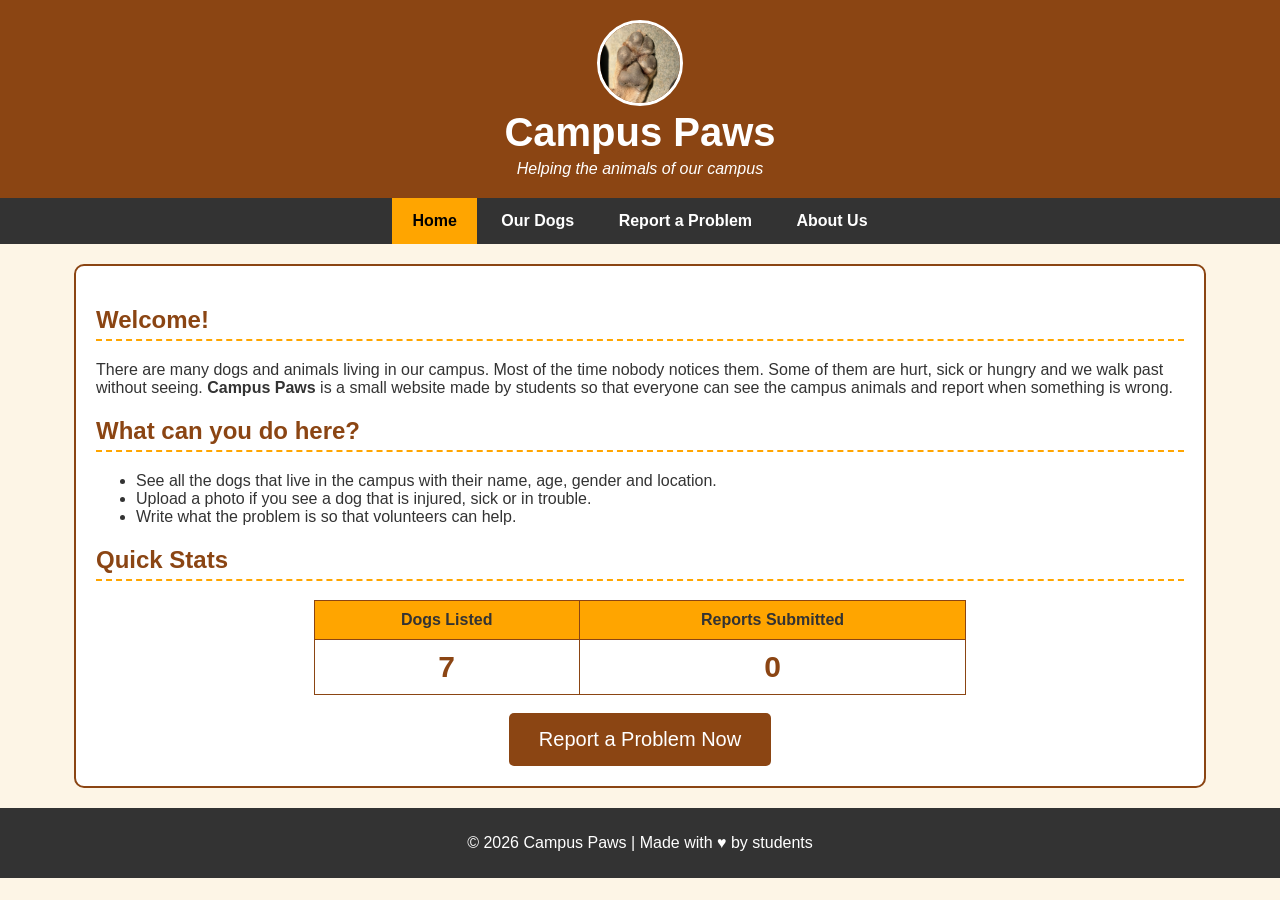
<file: index.html>
<!DOCTYPE html>
<html>
<head>
    <meta charset="UTF-8">
    <meta name="viewport" content="width=device-width, initial-scale=1.0">
    <title>Campus Paws - Home</title>
    <link rel="stylesheet" href="style.css?v=4">
</head>
<body>

    <!-- Header -->
    <div class="header">
        <img src="images/logo.jpg" alt="Campus Paws logo" class="logo">
        <h1>Campus Paws</h1>
        <p>Helping the animals of our campus</p>
    </div>

    <!-- Navigation bar -->
    <div class="navbar">
        <a href="index.html" class="active">Home</a>
        <a href="dogs.html">Our Dogs</a>
        <a href="report.html">Report a Problem</a>
        <a href="about.html">About Us</a>
    </div>

    <div class="container">

        <h2>Welcome!</h2>
        <p>
            There are many dogs and animals living in our campus. Most of the time
            nobody notices them. Some of them are hurt, sick or hungry and we walk past
            without seeing. <b>Campus Paws</b> is a small website made by students so that
            everyone can see the campus animals and report when something is wrong.
        </p>

        <h2>What can you do here?</h2>
        <ul>
            <li>See all the dogs that live in the campus with their name, age, gender and location.</li>
            <li>Upload a photo if you see a dog that is injured, sick or in trouble.</li>
            <li>Write what the problem is so that volunteers can help.</li>
        </ul>

        <h2>Quick Stats</h2>
        <table class="stats-table">
            <tr>
                <th>Dogs Listed</th>
                <th>Reports Submitted</th>
            </tr>
            <tr>
                <td id="dogCount">0</td>
                <td id="reportCount">0</td>
            </tr>
        </table>

        <br>
        <center>
            <a href="report.html"><button class="big-button">Report a Problem Now</button></a>
        </center>

    </div>

    <div class="footer">
        <p>&copy; 2026 Campus Paws | Made with &hearts; by students</p>
    </div>

    <script src="script.js?v=4"></script>
</body>
</html>
</file>
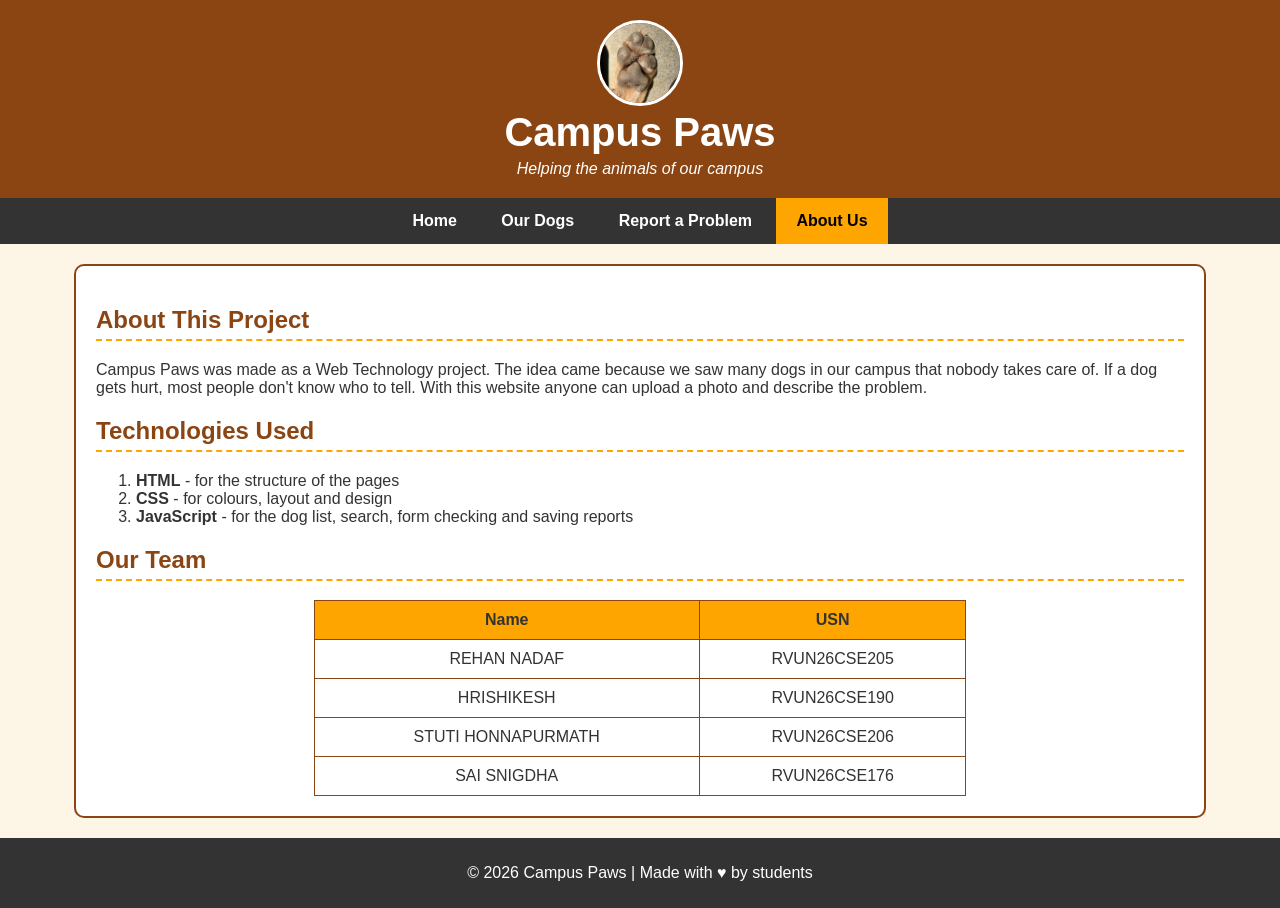
<file: about.html>
<!DOCTYPE html>
<html>
<head>
    <meta charset="UTF-8">
    <meta name="viewport" content="width=device-width, initial-scale=1.0">
    <title>Campus Paws - About Us</title>
    <link rel="stylesheet" href="style.css?v=4">
</head>
<body>

    <div class="header">
        <img src="images/logo.jpg" alt="Campus Paws logo" class="logo">
        <h1>Campus Paws</h1>
        <p>Helping the animals of our campus</p>
    </div>

    <div class="navbar">
        <a href="index.html">Home</a>
        <a href="dogs.html">Our Dogs</a>
        <a href="report.html">Report a Problem</a>
        <a href="about.html" class="active">About Us</a>
    </div>

    <div class="container">

        <h2>About This Project</h2>
        <p>
            Campus Paws was made as a Web Technology project. The idea came because we saw
            many dogs in our campus that nobody takes care of. If a dog gets hurt, most
            people don't know who to tell. With this website anyone can upload a photo and
            describe the problem.
        </p>

        <h2>Technologies Used</h2>
        <ol>
            <li><b>HTML</b> - for the structure of the pages</li>
            <li><b>CSS</b> - for colours, layout and design</li>
            <li><b>JavaScript</b> - for the dog list, search, form checking and saving reports</li>
        </ol>

        <h2>Our Team</h2>
        <table class="team-table">
            <tr>
                <th>Name</th>
                <th>USN</th>
            </tr>
            <tr>
                <td>REHAN NADAF</td>
                <td>RVUN26CSE205</td>
            </tr>
            <tr>
                <td>HRISHIKESH</td>
                <td>RVUN26CSE190</td>
            </tr>
            <tr>
                <td>STUTI HONNAPURMATH</td>
                <td>RVUN26CSE206</td>
            </tr>
            <tr>
                <td>SAI SNIGDHA</td>
                <td>RVUN26CSE176</td>
            </tr>
        </table>

    </div>

    <div class="footer">
        <p>&copy; 2026 Campus Paws | Made with &hearts; by students</p>
    </div>

    <script src="script.js?v=4"></script>
</body>
</html>
</file>
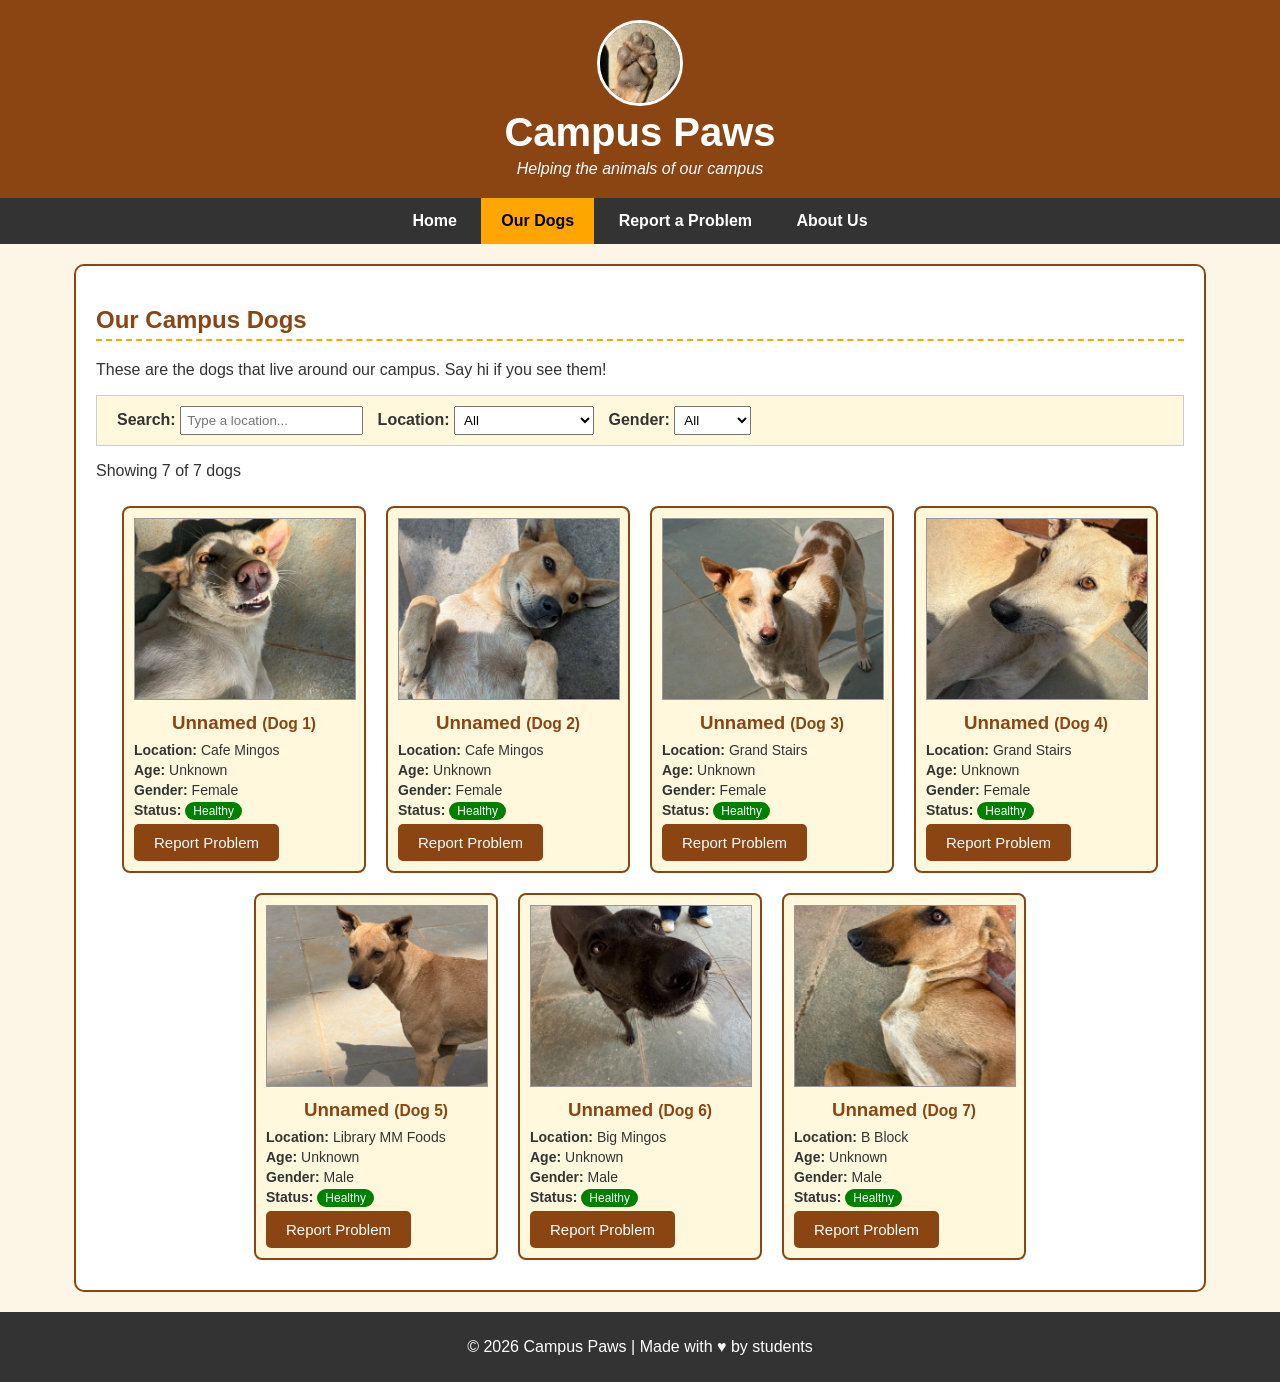
<file: dogs.html>
<!DOCTYPE html>
<html>
<head>
    <meta charset="UTF-8">
    <meta name="viewport" content="width=device-width, initial-scale=1.0">
    <title>Campus Paws - Our Dogs</title>
    <link rel="stylesheet" href="style.css?v=4">
</head>
<body>

    <div class="header">
        <img src="images/logo.jpg" alt="Campus Paws logo" class="logo">
        <h1>Campus Paws</h1>
        <p>Helping the animals of our campus</p>
    </div>

    <div class="navbar">
        <a href="index.html">Home</a>
        <a href="dogs.html" class="active">Our Dogs</a>
        <a href="report.html">Report a Problem</a>
        <a href="about.html">About Us</a>
    </div>

    <div class="container">

        <h2>Our Campus Dogs</h2>
        <p>These are the dogs that live around our campus. Say hi if you see them!</p>

        <!-- Search and filter -->
        <div class="filter-box">
            <label for="searchBox">Search:</label>
            <input type="text" id="searchBox" placeholder="Type a location...">

            <label for="locationFilter">Location:</label>
            <select id="locationFilter">
                <option value="All">All</option>
            </select>

            <label for="genderFilter">Gender:</label>
            <select id="genderFilter">
                <option value="All">All</option>
                <option value="Male">Male</option>
                <option value="Female">Female</option>
            </select>
        </div>

        <p id="resultText"></p>

        <!-- Dog cards will be added here by JavaScript -->
        <div id="dogList" class="dog-list"></div>

    </div>

    <div class="footer">
        <p>&copy; 2026 Campus Paws | Made with &hearts; by students</p>
    </div>

    <script src="script.js?v=4"></script>
</body>
</html>
</file>
<file: style.css>
/* Campus Paws - main stylesheet */

body {
    margin: 0;
    padding: 0;
    font-family: Arial, Helvetica, sans-serif;
    background-color: #fdf5e6;
    color: #333333;
}

/* ---------- Header ---------- */
.header {
    background-color: #8b4513;
    color: white;
    text-align: center;
    padding: 20px;
}

.header h1 {
    margin: 0;
    font-family: "Comic Sans MS", cursive, sans-serif;
    font-size: 40px;
}

.header p {
    margin: 5px 0 0 0;
    font-style: italic;
}

/* ---------- Navbar ---------- */
.navbar {
    background-color: #333333;
    overflow: hidden;
    text-align: center;
}

.navbar a {
    display: inline-block;
    color: white;
    padding: 14px 20px;
    text-decoration: none;
    font-weight: bold;
}

.navbar a:hover {
    background-color: #ffa500;
    color: black;
}

.navbar a.active {
    background-color: #ffa500;
    color: black;
}

/* ---------- Main content ---------- */
.container {
    width: 85%;
    margin: 20px auto;
    background-color: white;
    padding: 20px;
    border: 2px solid #8b4513;
    border-radius: 10px;
}

h2 {
    color: #8b4513;
    border-bottom: 2px dashed #ffa500;
    padding-bottom: 5px;
}

/* ---------- Tables ---------- */
.stats-table, .team-table {
    border-collapse: collapse;
    width: 60%;
    margin: auto;
}

.stats-table th, .stats-table td,
.team-table th, .team-table td {
    border: 1px solid #8b4513;
    padding: 10px;
    text-align: center;
}

.stats-table th, .team-table th {
    background-color: #ffa500;
}

.stats-table td {
    font-size: 30px;
    font-weight: bold;
    color: #8b4513;
}

/* ---------- Buttons ---------- */
button, input[type="submit"], input[type="reset"] {
    background-color: #8b4513;
    color: white;
    border: none;
    padding: 10px 20px;
    font-size: 15px;
    border-radius: 5px;
    cursor: pointer;
}

button:hover, input[type="submit"]:hover, input[type="reset"]:hover {
    background-color: #ffa500;
    color: black;
}

.big-button {
    font-size: 20px;
    padding: 15px 30px;
}

/* ---------- Filter box ---------- */
.filter-box {
    background-color: #fff8dc;
    border: 1px solid #cccccc;
    padding: 10px;
    margin-bottom: 15px;
}

.filter-box label {
    font-weight: bold;
    margin-left: 10px;
}

.filter-box input, .filter-box select {
    padding: 5px;
}

/* ---------- Dog cards ---------- */
.dog-list {
    text-align: center;
}

.dog-card {
    display: inline-block;
    vertical-align: top;
    width: 220px;
    margin: 10px;
    padding: 10px;
    background-color: #fff8dc;
    border: 2px solid #8b4513;
    border-radius: 8px;
    text-align: left;
}

.dog-card:hover {
    box-shadow: 3px 3px 8px gray;
}

.dog-card img {
    width: 100%;
    height: 180px;
    object-fit: cover;
    background-color: #dddddd;
    border: 1px solid #999999;
}

.dog-card h3 {
    margin: 8px 0;
    text-align: center;
    color: #8b4513;
}

.dog-card p {
    margin: 4px 0;
    font-size: 14px;
}

.status {
    display: inline-block;
    padding: 2px 8px;
    border-radius: 10px;
    font-size: 12px;
    color: white;
}

.healthy {
    background-color: green;
}

.needs-care {
    background-color: red;
}

/* ---------- Report form ---------- */
.form-table td {
    padding: 8px;
    vertical-align: top;
}

.form-table input[type="text"], .form-table select, .form-table textarea {
    width: 300px;
    padding: 6px;
    border: 1px solid #999999;
}

.preview {
    display: none;
    margin-top: 10px;
    width: 200px;
    border: 2px solid #8b4513;
}

.error {
    color: red;
    font-weight: bold;
}

.success {
    color: green;
    font-weight: bold;
}

/* ---------- Report list ---------- */
.report-item {
    border: 1px solid #cccccc;
    background-color: #fafafa;
    padding: 10px;
    margin-bottom: 10px;
    overflow: hidden;
}

.report-item img {
    float: left;
    width: 120px;
    margin-right: 15px;
    border: 1px solid #999999;
}

.report-item p {
    margin: 3px 0;
}

.delete-btn {
    background-color: #cc0000;
    font-size: 12px;
    padding: 5px 10px;
    margin-top: 5px;
}

/* ---------- Footer ---------- */
.footer {
    background-color: #333333;
    color: white;
    text-align: center;
    padding: 10px;
    margin-top: 20px;
}

/* ---------- Small screens ---------- */
@media (max-width: 600px) {
    .container {
        width: 92%;
        padding: 10px;
    }
    .navbar a {
        display: block;
    }
    .form-table input[type="text"], .form-table select, .form-table textarea {
        width: 95%;
    }
    .stats-table, .team-table {
        width: 100%;
    }
    .filter-box label {
        display: block;
        margin: 8px 0 4px 0;
    }
    .filter-box input, .filter-box select {
        width: 100%;
        box-sizing: border-box;
    }
}

/* ---------- Logo ---------- */
.logo {
    width: 80px;
    height: 80px;
    border-radius: 50%;
    border: 3px solid white;
    object-fit: cover;
}
</file>
